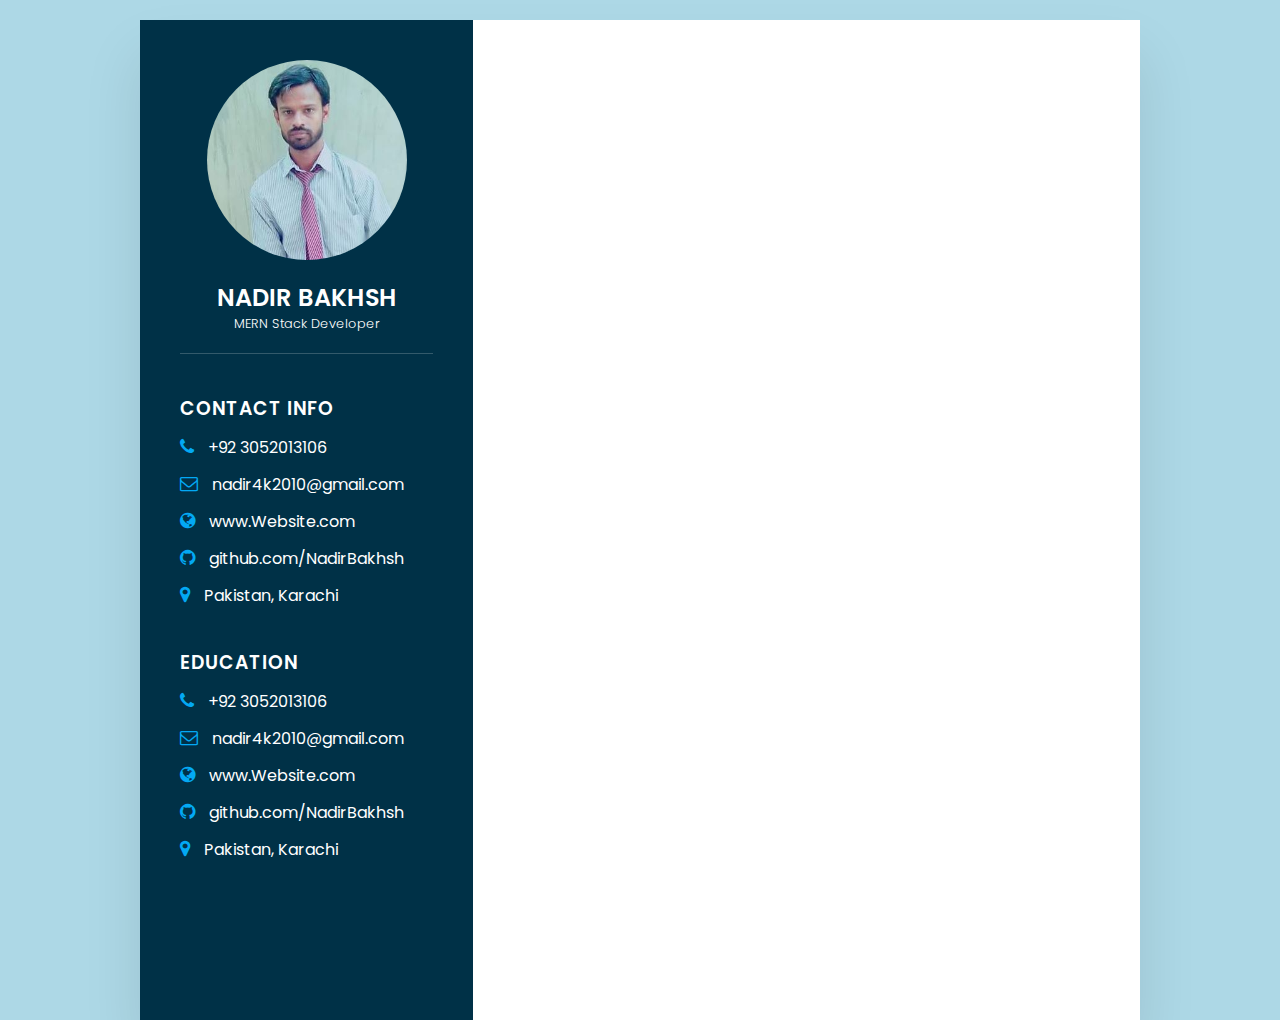
<file: index.html>
<!DOCTYPE html>
<html lang="en">
<head>
    <meta charset="UTF-8">
    <meta http-equiv="X-UA-Compatible" content="IE=edge">
    <meta name="viewport" content="width=device-width, initial-scale=1.0">
    <link rel="preconnect" href="https://fonts.gstatic.com">
    <link href="https://fonts.googleapis.com/css2?family=Poppins:ital,wght@0,100;0,300;0,400;0,500;0,600;0,700;0,800;1,100;1,200&display=swap" rel="stylesheet">
    <link rel="stylesheet" href="https://cdnjs.cloudflare.com/ajax/libs/font-awesome/4.7.0/css/font-awesome.css" integrity="sha512-5A8nwdMOWrSz20fDsjczgUidUBR8liPYU+WymTZP1lmY9G6Oc7HlZv156XqnsgNUzTyMefFTcsFH/tnJE/+xBg==" crossorigin="anonymous" referrerpolicy="no-referrer" />
    <title>Nadir Bakhsh</title>
    <style>
        *{
            padding: 0px;
            margin: 0px;
            font-family: 'Poppins', sans-serif;
            box-sizing: border-box;
        }
        body{
            display: flex;
            justify-content: center;
            align-items: center;
            background-color: lightblue;
            min-height: 100vh;
        }
        .container{
            position: relative;
            width: 100%;
            max-width: 1000px;
            margin-top: 20px;
            min-height: 1000px;
            background: #fff;
            display: grid;
            grid-template-columns: 1fr 2fr;
            box-shadow: 0 35px 55px rgba(0, 0, 0, .1);
        }
        .container .left_Side{
            position: relative;
            background: #003147;
            padding: 40px;
        }

        .profileText{
            position: relative;
            display: flex;
            flex-direction: column;
            align-items: center;
            padding-bottom: 20px;
            border-bottom: 1px solid rgba(255, 255, 255, 0.2);
        }

        .profileText .imgBx {
            position: relative;
            height: 200px;
            width: 200px;
            border-radius: 50%;
            overflow: hidden;

        }

        .profileText .imgBx img { 
            position: absolute;
            top: 0;
            left: 0;
            width: 100%;
            height: 100%;
            object-fit: cover;

        }
        
        .profileText  h2 {
            color: #fff;
            font-size: 1.5rem;
            margin-top: 20px;
            text-transform: uppercase;
            text-align: center;
            font-weight: 600;
        }

        .profileText span {
            font-size: 0.8em;
            font-weight: 300;
            color: #fff;

        }

        .contactInfo {
            margin-top: 40px;
        }

        .title{
            text-transform: uppercase;
            color: #fff;
            font-weight: 600;
            letter-spacing: 1px;
            margin-top: 20px;
        }

        .contactInfo ul { 
            position: relative;
        }

        .contactInfo ul li {
            position: relative;
            list-style: none;
            cursor: pointer;
            margin: 10px 0px;
            
        }

        .contactInfo ul li .text{
            margin-left: 10px;
        }

        .contactInfo ul li .icon {
            display: inline;
            width: 30px;
            font-size: 18px;
            color: #03a9f4;
        }

        .contactInfo ul li span{
            color: #fff;
        } 

        .container .right_Side{
            position: relative;
            background: #fff;
            padding: 40px;
        }

    </style>
</head>
<body>
    
    <div class="container">
        
        <div class="left_Side">
            <div class="profileText">
                <div class="imgBx">
                    <img src="./old.jpg" >
                </div>
                <h2>
                    Nadir Bakhsh
                </h2>
                <span>MERN Stack Developer</span>
            </div>

            <div class="contactInfo">
                <h3 class="title">Contact Info</h3>
                <ul>
                    <li>
                        <span class="icon"><i class="fa fa-phone" aria-hidden="true"></i></span>
                        <span  class="text">+92 3052013106</span>
                    </li>
                    <li>
                        <span class="icon"><i class="fa fa-envelope-o" aria-hidden="true"></i></span>
                        <span  class="text">nadir4k2010@gmail.com</span>
                    </li>
                    <li>
                        <span class="icon"><i class="fa fa-globe" aria-hidden="true"></i></span>
                        <span  class="text">www.Website.com</span>
                    </li>
                    <li>
                        <span class="icon"><i class="fa fa-github" aria-hidden="true"></i></span>
                        <span  class="text">github.com/NadirBakhsh</span>
                    </li>
                    <li>
                        <span class="icon"><i class="fa fa-map-marker" aria-hidden="true"></i></span>
                        <span  class="text">Pakistan, Karachi</span>
                    </li>
                </ul>
            </div>

            <div class="contactInfo education">
                <h3 class="title">Education</h3>
                <ul>
                    <li>
                        <span class="icon"><i class="fa fa-phone" aria-hidden="true"></i></span>
                        <span  class="text">+92 3052013106</span>
                    </li>
                    <li>
                        <span class="icon"><i class="fa fa-envelope-o" aria-hidden="true"></i></span>
                        <span  class="text">nadir4k2010@gmail.com</span>
                    </li>
                    <li>
                        <span class="icon"><i class="fa fa-globe" aria-hidden="true"></i></span>
                        <span  class="text">www.Website.com</span>
                    </li>
                    <li>
                        <span class="icon"><i class="fa fa-github" aria-hidden="true"></i></span>
                        <span  class="text">github.com/NadirBakhsh</span>
                    </li>
                    <li>
                        <span class="icon"><i class="fa fa-map-marker" aria-hidden="true"></i></span>
                        <span  class="text">Pakistan, Karachi</span>
                    </li>
                </ul>
            </div>
        </div>
        
        <div class="right_Side"></div>
    
    </div>

</body>
</html>
</file>
